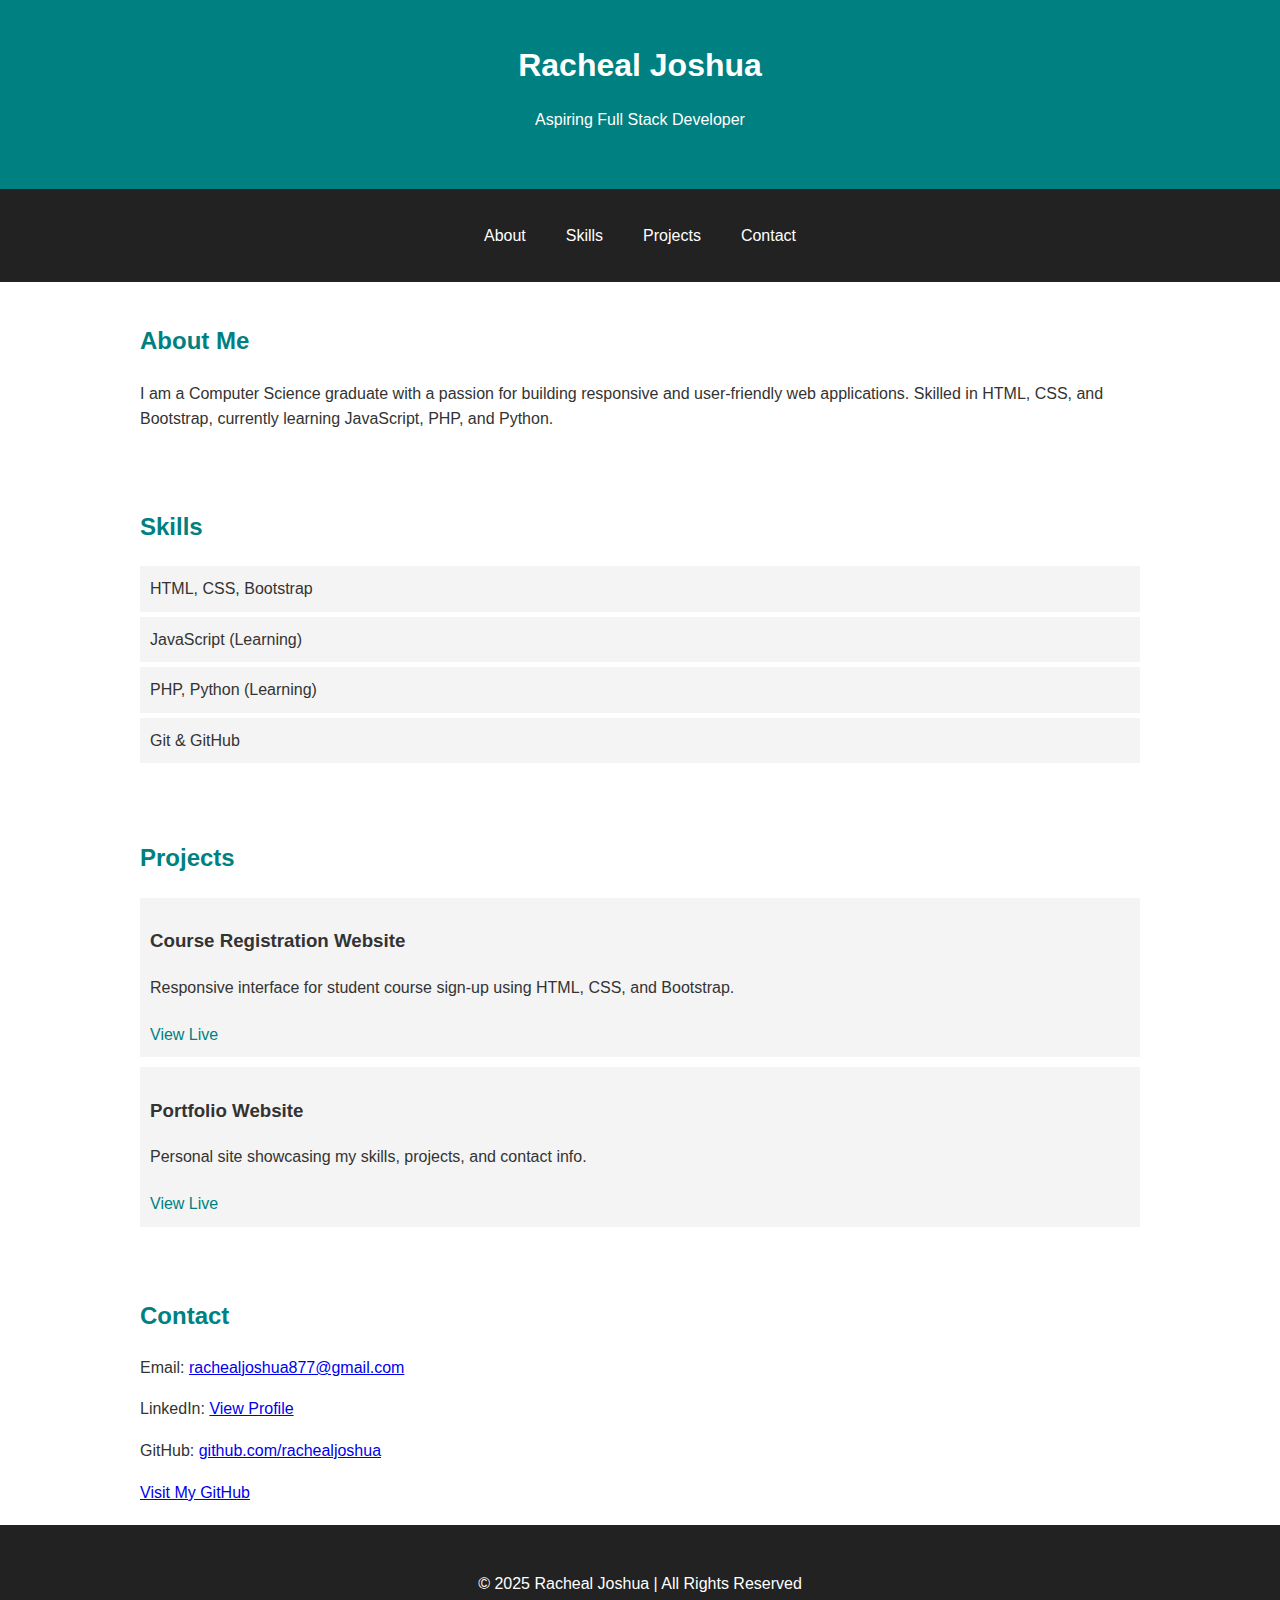
<file: index.html>
<!DOCTYPE html>
<html lang="en">
<head>
  <meta charset="UTF-8" />
  <meta name="viewport" content="width=device-width, initial-scale=1.0"/>
  <title>Racheal Joshua - Portfolio</title>
  <link rel="stylesheet" href="style.css"/>
</head>
<body>
  <header>
    <div class="container">
      <h1>Racheal Joshua</h1>
      <p>Aspiring Full Stack Developer</p>
    </div>
  </header>

  <nav>
    <div class="container">
      <a href="#about">About</a>
      <a href="#skills">Skills</a>
      <a href="#projects">Projects</a>
      <a href="#contact">Contact</a>
    </div>
  </nav>

  <section id="about" class="container">
    <h2>About Me</h2>
    <p>
      I am a Computer Science graduate with a passion for building responsive and user-friendly web applications. 
      Skilled in HTML, CSS, and Bootstrap, currently learning JavaScript, PHP, and Python.
    </p>
  </section>

  <section id="skills" class="container">
    <h2>Skills</h2>
    <ul>
      <li>HTML, CSS, Bootstrap</li>
      <li>JavaScript (Learning)</li>
      <li>PHP, Python (Learning)</li>
      <li>Git & GitHub</li>
    </ul>
  </section>

  <section id="projects" class="container">
    <h2>Projects</h2>
    <div class="project">
      <h3>Course Registration Website</h3>
      <p>Responsive interface for student course sign-up using HTML, CSS, and Bootstrap.</p>
      <a href="#">View Live</a>
    </div>
    <div class="project">
      <h3>Portfolio Website</h3>
      <p>Personal site showcasing my skills, projects, and contact info.</p>
      <a href="#">View Live</a>
    </div>
  </section>

  <section id="contact" class="container">
    <h2>Contact</h2>
    <p>Email: <a href="mailto:rachealjoshua877@gmail.com">rachealjoshua877@gmail.com</a></p>
    <p>LinkedIn: <a href="https://linkedin.com/in/racheal-joshua-b13563334">View Profile</a></p>
    <p>GitHub: <a href="https://github.com/rachealjoshua">github.com/rachealjoshua</a></p>
    <a href="https://github.com/rachealjoshua" target="_blank">Visit My GitHub</a>
  </section>

  <footer>
    <div class="container">
      <p>© 2025 Racheal Joshua | All Rights Reserved</p>
    </div>
  </footer>
</body>
</html>
</file>
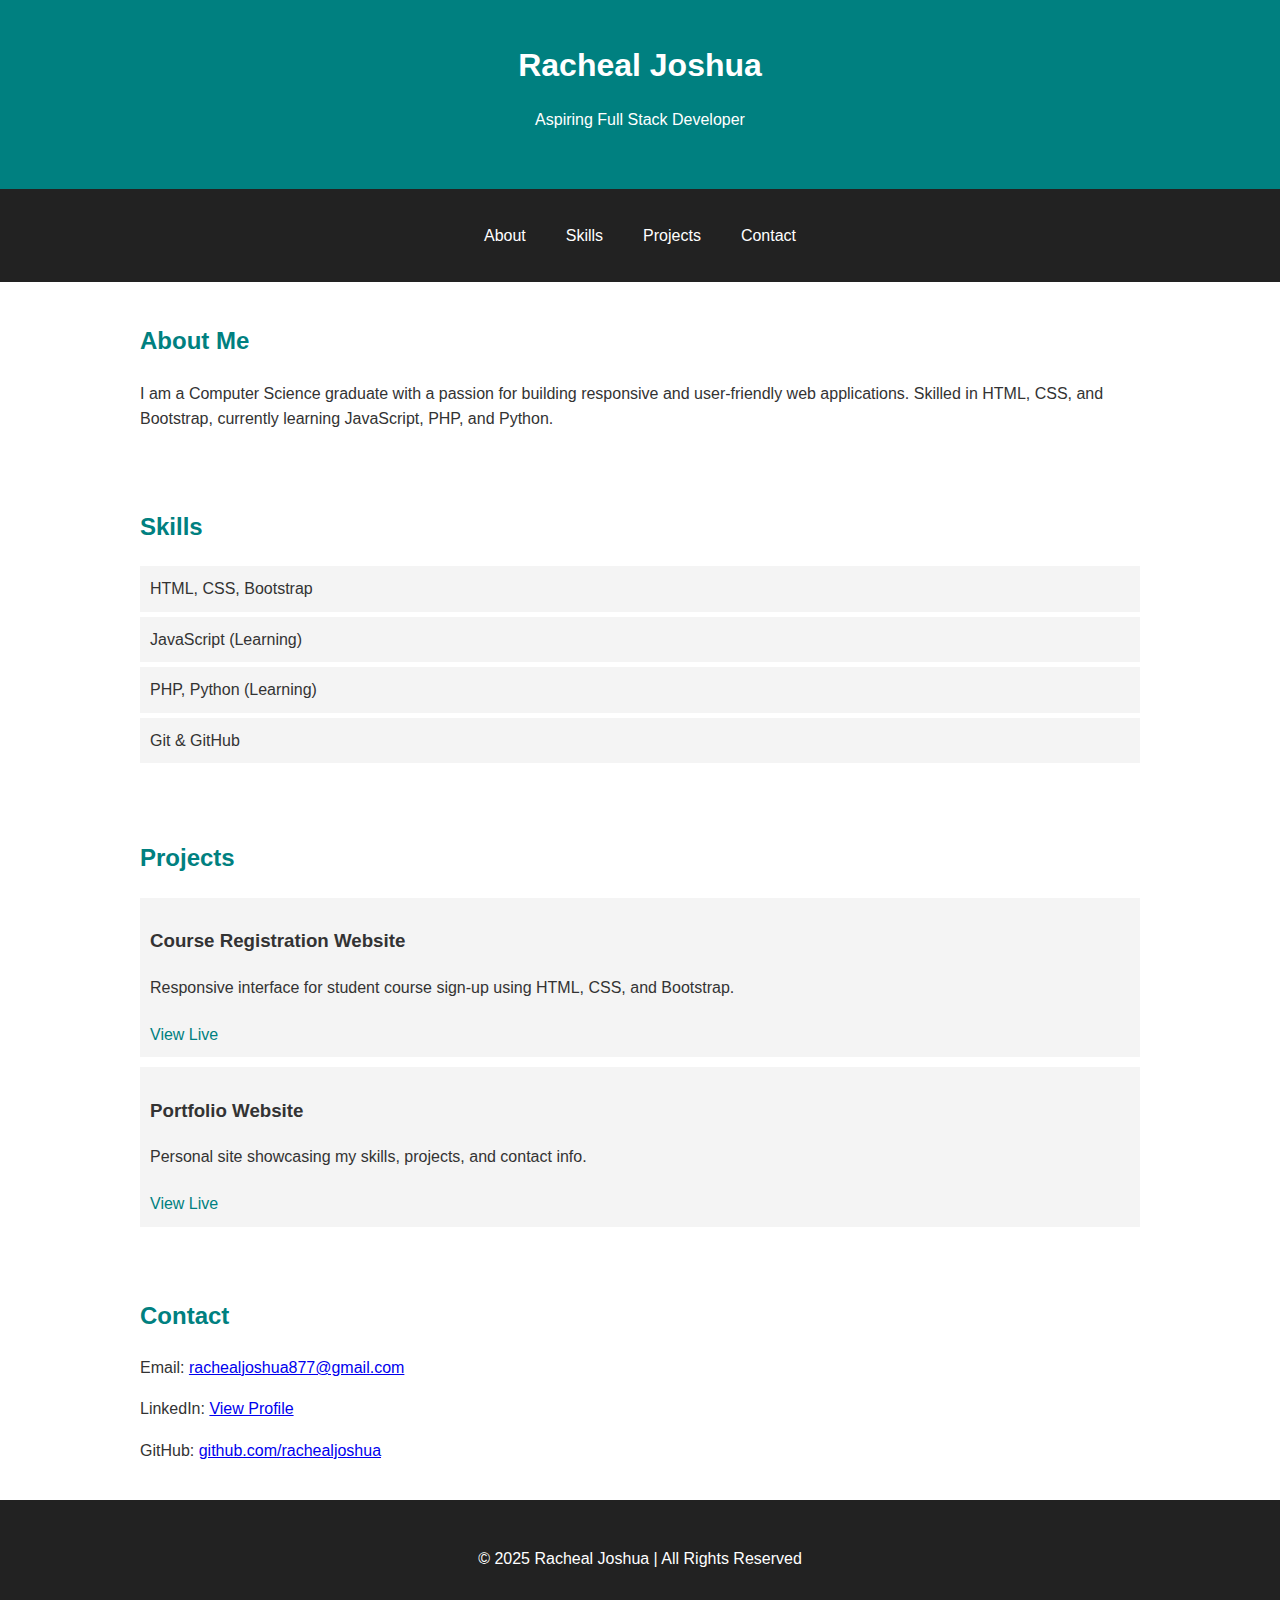
<file: portfolio-website/index.html>
<!DOCTYPE html>
<html lang="en">
<head>
  <meta name="description" content="Portfolio website of Racheal Joshua - Junior Web Developer skilled in HTML, CSS, Bootstrap, and learning JavaScript, PHP & Python.">
  <meta name="viewport" content="width=device-width, initial-scale=1.0">
  <meta charset="UTF-8" />
  <meta name="viewport" content="width=device-width, initial-scale=1.0"/>
  <title>Racheal Joshua - Portfolio</title>
  <link rel="stylesheet" href="style.css"/>
</head>
<body>
  <header>
    <div class="container">
      <h1>Racheal Joshua</h1>
      <p>Aspiring Full Stack Developer</p>
    </div>
  </header>

  <nav>
    <div class="container">
      <a href="#about">About</a>
      <a href="#skills">Skills</a>
      <a href="#projects">Projects</a>
      <a href="#contact">Contact</a>
    </div>
  </nav>

  <section id="about" class="container">
    <h2>About Me</h2>
    <p>
      I am a Computer Science graduate with a passion for building responsive and user-friendly web applications. 
      Skilled in HTML, CSS, and Bootstrap, currently learning JavaScript, PHP, and Python.
    </p>
  </section>

  <section id="skills" class="container">
    <h2>Skills</h2>
    <ul>
      <li>HTML, CSS, Bootstrap</li>
      <li>JavaScript (Learning)</li>
      <li>PHP, Python (Learning)</li>
      <li>Git & GitHub</li>
    </ul>
  </section>

  <section id="projects" class="container">
    <h2>Projects</h2>
    <div class="project">
      <h3>Course Registration Website</h3>
      <p>Responsive interface for student course sign-up using HTML, CSS, and Bootstrap.</p>
      <a href="#">View Live</a>
    </div>
    <div class="project">
      <h3>Portfolio Website</h3>
      <p>Personal site showcasing my skills, projects, and contact info.</p>
      <a href="#">View Live</a>
    </div>
  </section>

  <section id="contact" class="container">
    <h2>Contact</h2>
    <p>Email: <a href="mailto:rachealjoshua877@gmail.com">rachealjoshua877@gmail.com</a></p>
    <p>LinkedIn: <a href="https://linkedin.com/in/racheal-joshua-b13563334">View Profile</a></p>
    <p>GitHub: <a href="https://github.com/rachealjoshua">github.com/rachealjoshua</a></p>
  </section>

  <footer>
    <div class="container">
      <p>© 2025 Racheal Joshua | All Rights Reserved</p>
    </div>
  </footer>
</body>
</html>
</file>
<file: style.css>
body {
  margin: 0;
  font-family: Arial, sans-serif;
  line-height: 1.6;
  color: #333;
}

header {
  background: #008080;
  color: white;
  padding: 20px 0;
  text-align: center;
}

header h1 {
  margin: 0;
}

nav {
  background: #222;
}

nav .container {
  display: flex;
  justify-content: center;
}

nav a {
  color: white;
  padding: 14px 20px;
  text-decoration: none;
}

nav a:hover {
  background: #575757;
}

.container {
  max-width: 1000px;
  margin: auto;
  padding: 20px;
}

h2 {
  color: #008080;
}

ul {
  list-style: none;
  padding: 0;
}

ul li {
  background: #f4f4f4;
  margin: 5px 0;
  padding: 10px;
}

.project {
  background: #f4f4f4;
  padding: 10px;
  margin: 10px 0;
}

.project a {
  display: inline-block;
  margin-top: 5px;
  color: #008080;
  text-decoration: none;
}

footer {
  background: #222;
  color: white;
  text-align: center;
  padding: 10px 0;
}
</file>
<file: portfolio-website/style.css>
body {
  margin: 0;
  font-family: Arial, sans-serif;
  line-height: 1.6;
  color: #333;
}

header {
  background: #008080;
  color: white;
  padding: 20px 0;
  text-align: center;
}

header h1 {
  margin: 0;
}

nav {
  background: #222;
}

nav .container {
  display: flex;
  justify-content: center;
}

nav a {
  color: white;
  padding: 14px 20px;
  text-decoration: none;
}

nav a:hover {
  background: #575757;
}

.container {
  max-width: 1000px;
  margin: auto;
  padding: 20px;
}

h2 {
  color: #008080;
}

ul {
  list-style: none;
  padding: 0;
}

ul li {
  background: #f4f4f4;
  margin: 5px 0;
  padding: 10px;
}

.project {
  background: #f4f4f4;
  padding: 10px;
  margin: 10px 0;
}

.project a {
  display: inline-block;
  margin-top: 5px;
  color: #008080;
  text-decoration: none;
}

footer {
  background: #222;
  color: white;
  text-align: center;
  padding: 10px 0;
}
</file>
